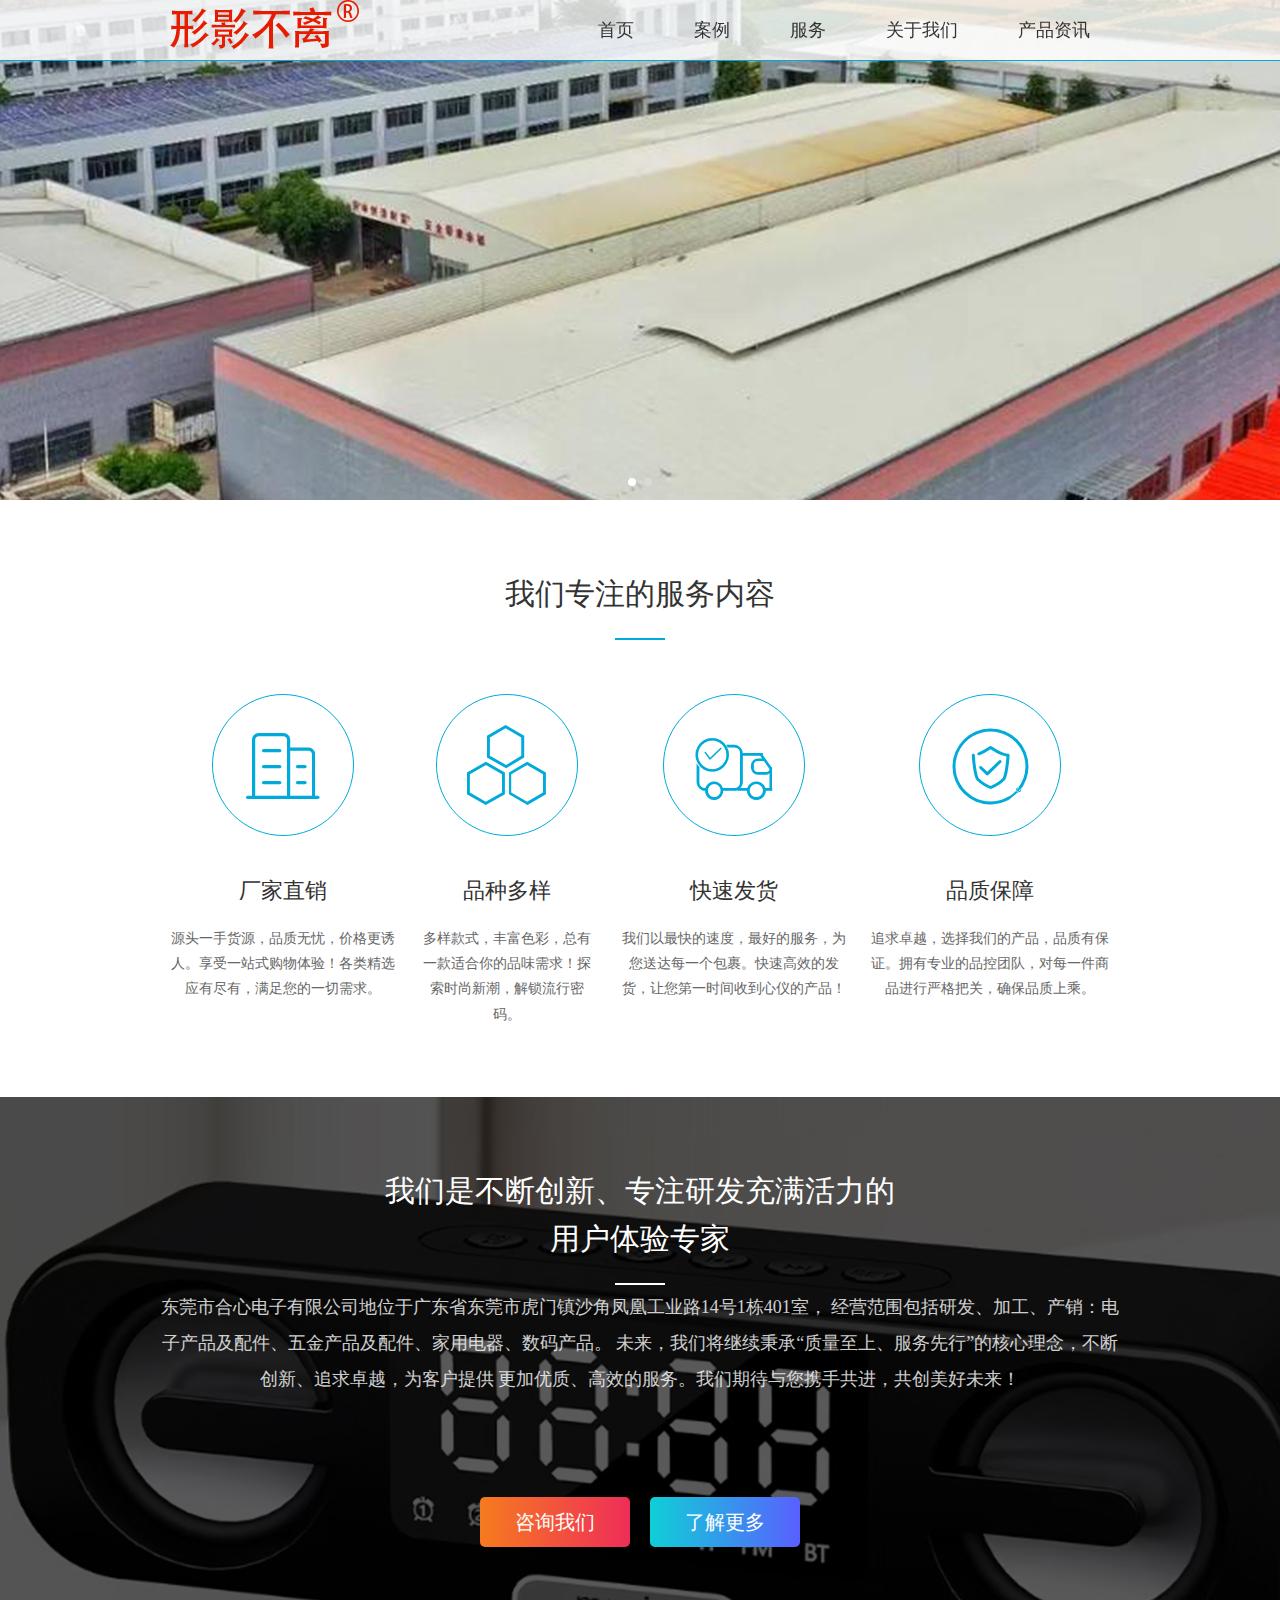
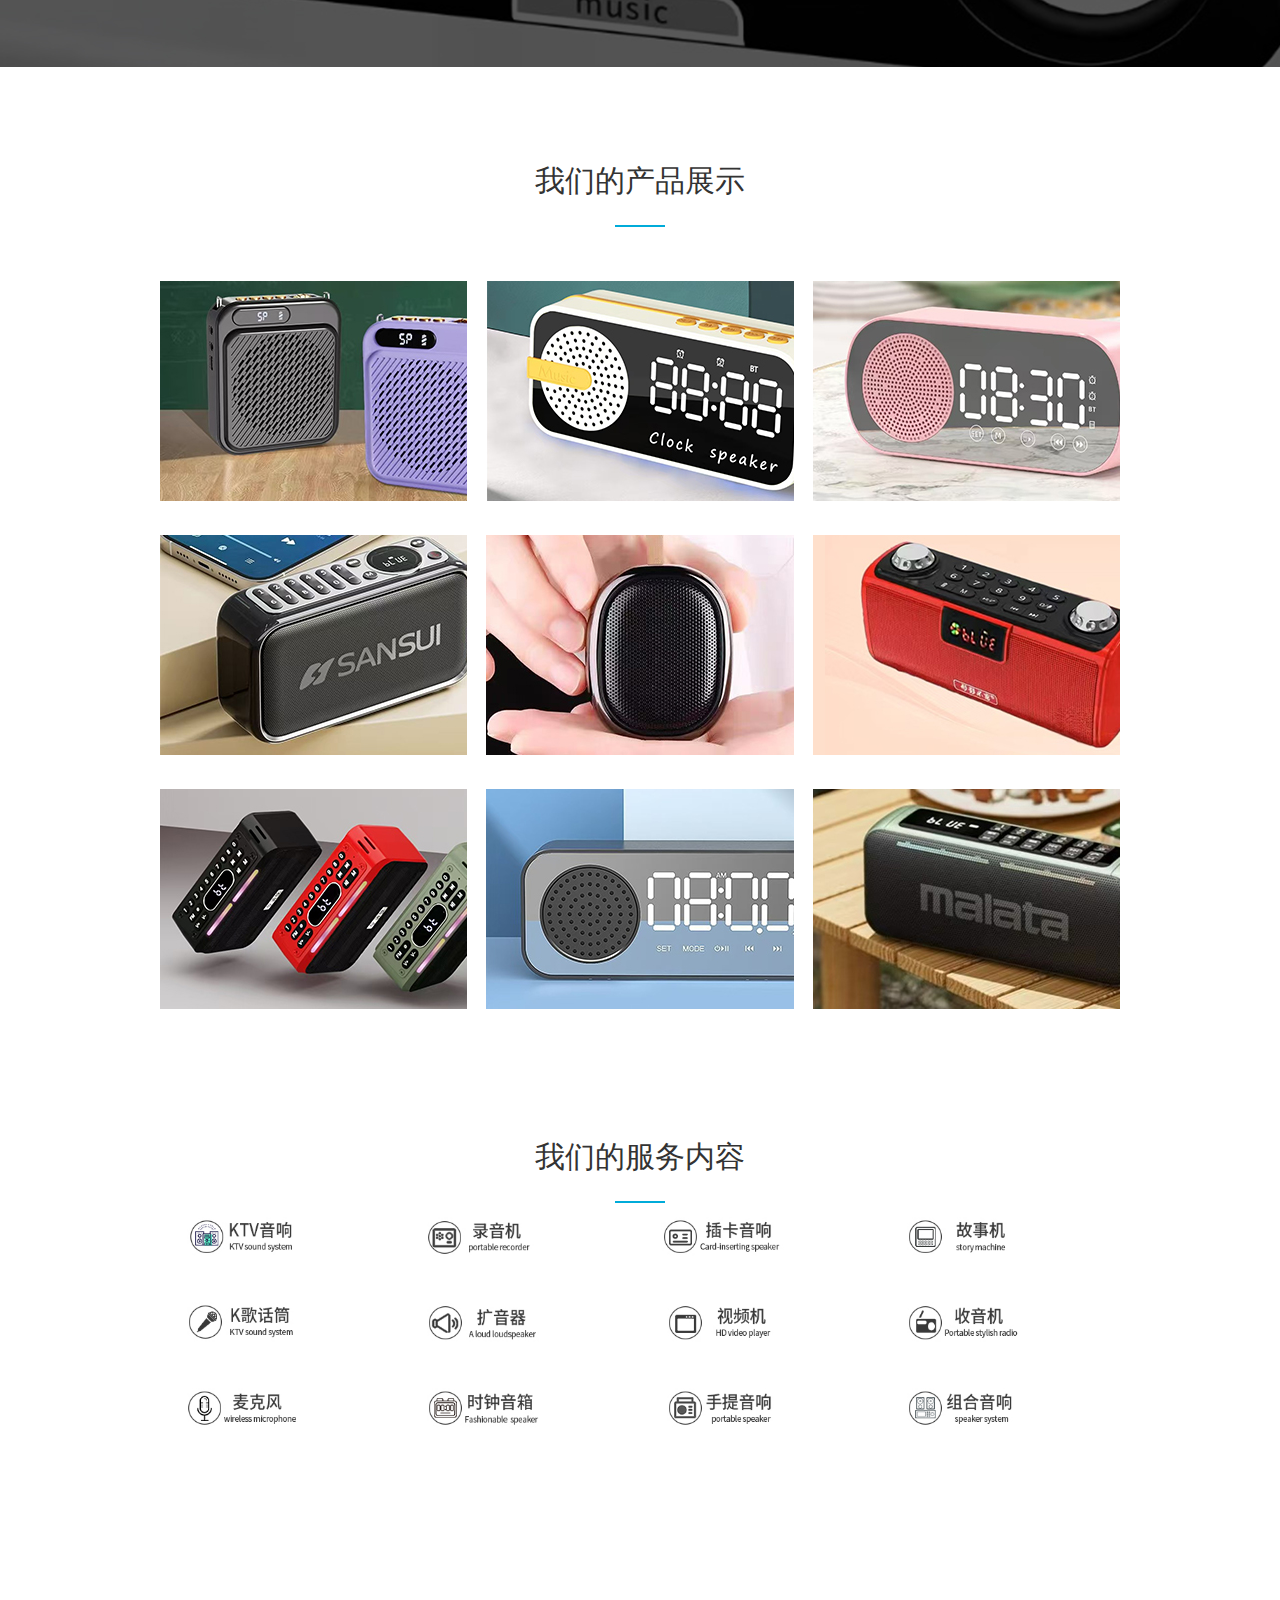
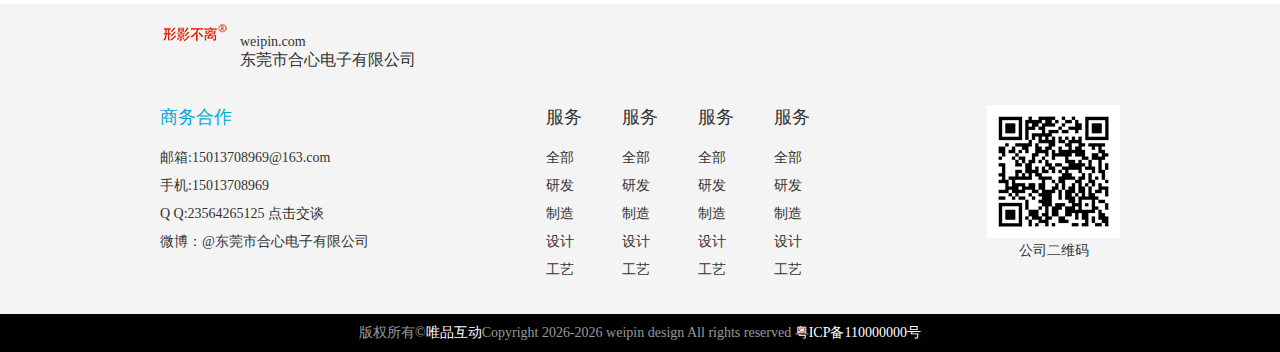
<file: index.html>
<!DOCTYPE html>
<html>
<head>
    <meta charset="UTF-8">
    <meta name="viewport" content="width=device-width, initial-scale=1.0">
    <title>唯品互动网络科技有限公司</title>
    <link rel="stylesheet" href="css/swiper.min.css">
    <link rel="stylesheet" href="fonts/iconfont.css">
    <link rel="stylesheet" href="css/style.css" >
    <script src="js/jquery.min.js"></script>
    <script src="js/swiper.min.js"></script>
    <script src="js/public.js"></script>
</head>
<body>
    <header class="header">
    <div class="pubCon hdCon">
        <a href="#" class="hdLogo">
            <img src="images/1logo.png" alt=""

        </a>
        <nav class="hdNav">
            <ul>
                <li><a href="index.html">首页</a></li>
                <li><a href="#">案例</a></li>
                <li><a href="#">服务</a></li>
                <li><a href="about.html">关于我们</a></li>
                <li><a href="#">产品资讯</a></li>
            </ul>
        </nav>

        <div class="hdMenu">
             <i></i>
             <i></i>
             <i></i>

        </div>

    </div>
    </header>


    <section  class="banner">
            <div class="swiper-container">
                <div class="swiper-wrapper">
                      <div class="swiper-slide">
                        <a href="#" class="big" style="background-image: url(images/11.jpg);"></a>
                        <a href="#" class="small"  style="background-image: url(images/11a.jpg);"></a>
                      </div>
                      <div class="swiper-slide">
                        <a href="#" class="big"  style="background-image: url(images/12.jpg);"></a>
                        <a href="#" class="small"  style="background-image: url(images/12a.jpg);"></a>
                      </div>
    </div>
           <!-- 如果需要分页器 -->
           <div class="swiper-pagination"></div>
        </div>
    </section>
    <script>        
  var bnrSwiper = new Swiper ('.banner .swiper-container', {
  
    loop: true, // 循环模式选项
    // 如果需要分页器
    pagination: {
      el: '.banner .swiper-pagination',
    },
    })        
  </script>

    <script>        
       var bnrSwiper = new Swiper ('.banner .swiper-container', {

         loop: true, // 循环模式选项
    
    // 如果需要分页器
         pagination: {
           el: '.banner .swiper-pagination',
    }
    })        
  </script>
  <section class="service">
    <div class="pubTit serTit">
          <h2>我们专注的服务内容</h2>
          <div class="line"></div>
          </div>

<div class="pubCon serCon">
  <a href="#" class="box">
    <div class="boxIcon">
         <i class="iconfont icon-changjiazhixiao-"></i>   
         </div>
    <h3>厂家直销</h3>
    <p>源头一手货源，品质无忧，价格更诱人。享受一站式购物体验！各类精选应有尽有，满足您的一切需求。</p>
    </a>

     <a href="#" class="box">
    <div class="boxIcon">
    <i class="iconfont icon-jiqunduoyang"></i>
    </div>
    <h3>品种多样</h3>
    <p>多样款式，丰富色彩，总有一款适合你的品味需求！探索时尚新潮，解锁流行密码。</p>
    </a>

     <a href="#" class="box">
    <div class="boxIcon">
     <i class="iconfont icon-wode-daishouhuo"></i>
     </div>
    <h3>快速发货</h3>
    <p>我们以最快的速度，最好的服务，为您送达每一个包裹。快速高效的发货，让您第一时间收到心仪的产品！</p>
    </a>

     <a href="#" class="box">
    <div class="boxIcon">
    <i class="iconfont icon-pinzhibaozhang1"></i>
    </div>
    <h3>品质保障</h3>
    <p>追求卓越，选择我们的产品，品质有保证。拥有专业的品控团队，对每一件商品进行严格把关，确保品质上乘。</p>
    </a>

  </div>

    </section>

    <section class="about">
      <div class="pubTit abtTit">
        <h2>我们是不断创新、专注研发充满活力的<br>用户体验专家</h2>
        <div class="line"</div>
      </div>

        <div class="pubCon abtCon">
           <div class="abtText">
            东莞市合心电子有限公司地位于广东省东莞市虎门镇沙角凤凰工业路14号1栋401室，
            经营范围包括研发、加工、产销：电子产品及配件、五金产品及配件、家用电器、数码产品。
            未来，我们将继续秉承“质量至上、服务先行”的核心理念，不断创新、追求卓越，为客户提供
            更加优质、高效的服务。我们期待与您携手共进，共创美好未来！
            </div>
           <div class="btnGroup">
            <a href="#" class="btn btnLeft">咨询我们</a>
            <a href="#" class="btn btnRit">了解更多</a>
            </div>
        </div>
   </section>


   <section class="case">
        <div class="pubTit">
          <h2>我们的产品展示</h2>
          <div class="line"></div>
        </div>

      <div class="pubCon caseCon">

  
        <a href="#" class="box">
          <img src="images/case1.jpg" alt="">
          <div class="ceng">
            <h3>这是标题文字</h3>
            <div class="line"></div>
            <p>这是该项目的内容介绍这是该项目的内容介绍这是该项目的内容介绍这是该项目的内容介绍</p>
            </div>
         </a>

           <a href="#" class="box">
          <img src="images/case2.jpg" alt="">
          <div class="ceng">
            <h3>这是标题文字</h3>
            <div class="line"></div>
            <p>这是该项目的内容介绍这是该项目的内容介绍</p>
            </div>
         </a>

           <a href="#" class="box">
          <img src="images/case3.jpg" alt="">
          <div class="ceng">
            <h3>这是标题文字</h3>
            <div class="line"></div>
            <p>这是该项目的内容介绍这是该项目的内容介绍</p>
            </div>
         </a>

           <a href="#" class="box">
          <img src="images/case4.jpg" alt="">
          <div class="ceng">
            <h3>这是标题文字</h3>
            <div class="line"></div>
            <p>这是该项目的内容介绍这是该项目的内容介绍</p>
            </div>
         </a>

           <a href="#" class="box">
          <img src="images/case5.jpg" alt="">
          <div class="ceng">
            <h3>这是标题文字</h3>
            <div class="line"></div>
            <p>这是该项目的内容介绍这是该项目的内容介绍</p>
            </div>
         </a>

           <a href="#" class="box">
          <img src="images/case6.jpg" alt="">
          <div class="ceng">
            <h3>这是标题文字</h3>
            <div class="line"></div>
            <p>这是该项目的内容介绍这是该项目的内容介绍</p>
            </div>
         </a>

           <a href="#" class="box">
          <img src="images/case7.jpg" alt="">
          <div class="ceng">
            <h3>这是标题文字</h3>
            <div class="line"></div>
            <p>这是该项目的内容介绍这是该项目的内容介绍</p>
            </div>
         </a>

           <a href="#" class="box">
          <img src="images/case8.jpg" alt="">
          <div class="ceng">
            <h3>这是标题文字</h3>
            <div class="line"></div>
            <p>这是该项目的内容介绍这是该项目的内容介绍</p>
            </div>
         </a>

           <a href="#" class="box">
          <img src="images/case9.jpg" alt="">
          <div class="ceng">
            <h3>这是标题文字</h3>
            <div class="line"></div>
            <p>这是该项目的内容介绍这是该项目的内容介绍</p>
            </div>
         </a>
        </div>
      
    </section>

<section class="client">
   <div class="pubTit">
        <h2>我们的服务内容</h2>
        <div class="line"></div>
   <div>
   <div class="clientCon pubCon">
      <ul>
        <li><img src="images/21.jpg" alt=""></li>
        <li><img src="images/22.jpg" alt=""></li>
        <li><img src="images/23.jpg" alt=""></li>
        <li><img src="images/24.jpg" alt=""></li>
        <li><img src="images/25.jpg" alt=""></li>
        <li><img src="images/26.jpg" alt=""></li>
        <li><img src="images/27.jpg" alt=""></li>
        <li><img src="images/28.jpg" alt=""></li>
        <li><img src="images/29.jpg" alt=""></li>
        <li><img src="images/30.jpg" alt=""></li>
        <li><img src="images/31.jpg" alt=""></li>
        <li><img src="images/32.jpg" alt=""></li> 
      </ul>
    </div>
  </section>

  <footer class="footer">
    <div class="ftMain pubCon">

      <a href="#" class="ftLogo">
         <img src="images/ft_logo.png" alt="">
         <div class="text">
            <p>weipin.com</p>
            <h1>东莞市合心电子有限公司</h1>
          </div>
         </a>

      <div class="ftCon">
          <div class="ftContact">
             <h4>商务合作</h4>
             <p>
               邮箱:15013708969@163.com <br>
               手机:15013708969<br>
               Q Q:23564265125 <a target="_blank" href="tencent://message/?uin=3671208770&
               Menu=yes">点击交谈</a><br>
               微博：@东莞市合心电子有限公司<br>
              </p>
            </div>
        
          <div class="ftLink">
            <div class="box">
               <h4>服务</h4>
               <a href="#">全部</a>
               <a href="#">研发</a>
               <a href="#">制造</a>
               <a href="#">设计</a>
               <a href="#">工艺</a>
            </div>

            <div class="box">
               <h4>服务</h4>
               <a href="#">全部</a>
               <a href="#">研发</a>
               <a href="#">制造</a>
               <a href="#">设计</a>
               <a href="#">工艺</a>
            </div>

              <div class="box">
               <h4>服务</h4>
               <a href="#">全部</a>
               <a href="#">研发</a>
               <a href="#">制造</a>
               <a href="#">设计</a>
               <a href="#">工艺</a>
            </div>

              <div class="box">
               <h4>服务</h4>
               <a href="#">全部</a>
               <a href="#">研发</a>
               <a href="#">制造</a>
               <a href="#">设计</a>
               <a href="#">工艺</a>
            </div>

            
        </div>
         
          <div class="ftEwm">
              <img src="images/erweima.png" alt="">
              <p>公司二维码</p>
           </div>
        </div>
     </div>



    <div class="copyright">
        版权所有&copy;<a href="#">唯品互动</a>Copyright 2026-<span class="year"></span> weipin 
        design All rights reserved  <a href="#" target="_blank">粤ICP备110000000号</a>
      </div>
     </footer>
     <script>
        var year=new Date().getFullYear();
        $(".year").html(year)
     </script>

<!-- 屏幕的遮罩层 -->
 <div class="bodyBg"></div>


</body>
</html>
</file>
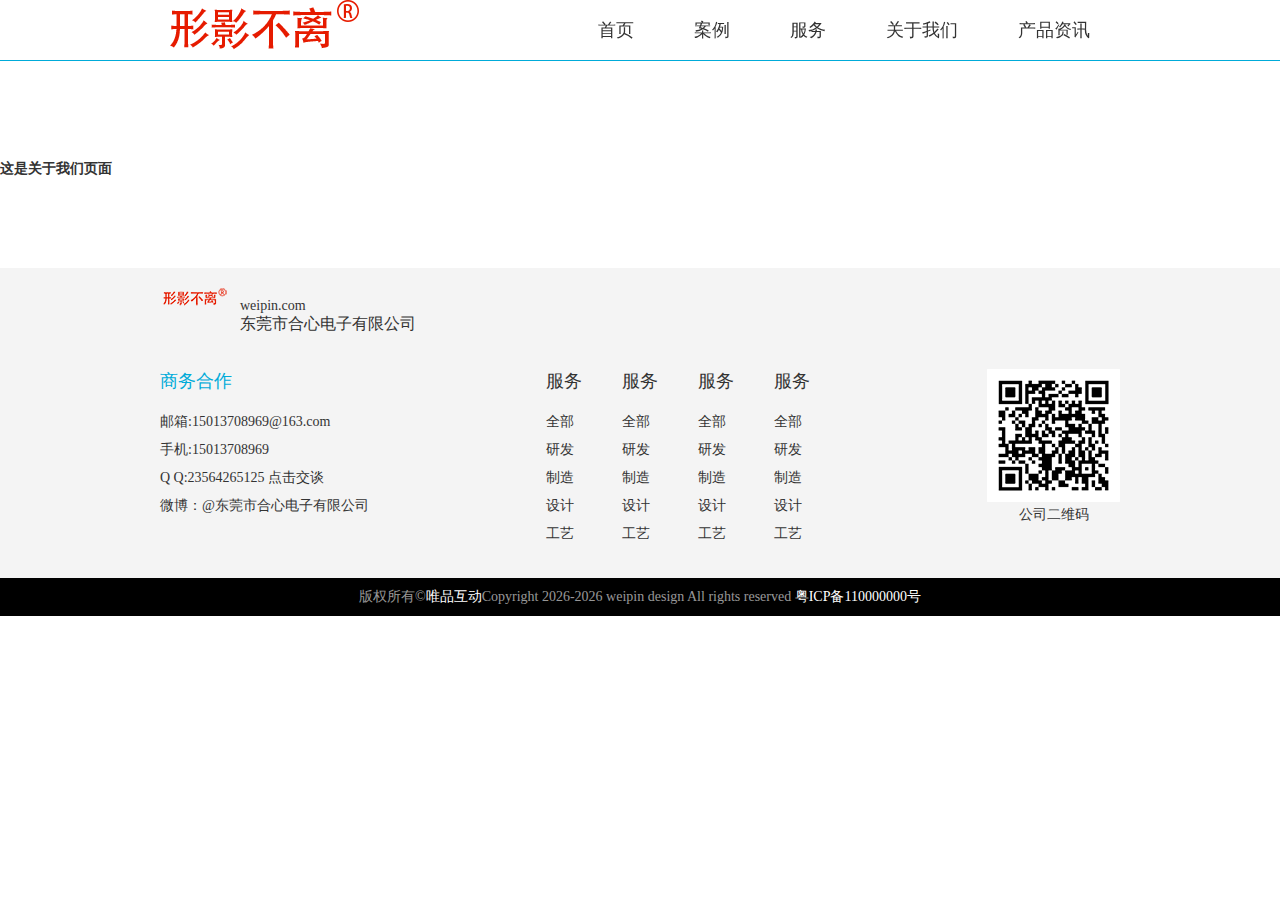
<file: about.html>
<!DOCTYPE html>
<html>
<head>
    <meta charset="UTF-8">
    <meta name="viewport" content="width=device-width, initial-scale=1.0">
    <title>唯品互动网络科技有限公司</title>
    <link rel="stylesheet" href="css/swiper.min.css">
    <link rel="stylesheet" href="fonts/iconfont.css">
    <link rel="stylesheet" href="css/style.css" >
    <script src="js/jquery.min.js"></script>
    <script src="js/swiper.min.js"></script>
    <script src="js/public.js"></script>
</head>
<body>
    <header class="header">
    <div class="pubCon hdCon">
        <a href="#" class="hdLogo">
            <img src="images/1logo.png" alt=""

        </a>
        <nav class="hdNav">
            <ul>
                <li><a href="index.html">首页</a></li>
                <li><a href="#">案例</a></li>
                <li><a href="#">服务</a></li>
                <li><a href="about.html">关于我们</a></li>
                <li><a href="#">产品资讯</a></li>
            </ul>
        </nav>

        <div class="hdMenu">
             <i></i>
             <i></i>
             <i></i>

        </div>

    </div>
    </header>

   <br>
   <br>
   <br>
   <br>
   <br>
   <br>
   <br>
   <br>
   <br>
   <br>
   <h1>这是关于我们页面</h1>


  <footer class="footer">
    <div class="ftMain pubCon">

      <a href="#" class="ftLogo">
         <img src="images/ft_logo.png" alt="">
         <div class="text">
            <p>weipin.com</p>
            <h1>东莞市合心电子有限公司</h1>
          </div>
         </a>

      <div class="ftCon">
          <div class="ftContact">
             <h4>商务合作</h4>
             <p>
               邮箱:15013708969@163.com <br>
               手机:15013708969<br>
               Q Q:23564265125 <a target="_blank" href="tencent://message/?uin=3671208770&
               Menu=yes">点击交谈</a><br>
               微博：@东莞市合心电子有限公司<br>
              </p>
            </div>
        
          <div class="ftLink">
            <div class="box">
               <h4>服务</h4>
               <a href="#">全部</a>
               <a href="#">研发</a>
               <a href="#">制造</a>
               <a href="#">设计</a>
               <a href="#">工艺</a>
            </div>

            <div class="box">
               <h4>服务</h4>
               <a href="#">全部</a>
               <a href="#">研发</a>
               <a href="#">制造</a>
               <a href="#">设计</a>
               <a href="#">工艺</a>
            </div>

              <div class="box">
               <h4>服务</h4>
               <a href="#">全部</a>
               <a href="#">研发</a>
               <a href="#">制造</a>
               <a href="#">设计</a>
               <a href="#">工艺</a>
            </div>

              <div class="box">
               <h4>服务</h4>
               <a href="#">全部</a>
               <a href="#">研发</a>
               <a href="#">制造</a>
               <a href="#">设计</a>
               <a href="#">工艺</a>
            </div>

            
        </div>
         
          <div class="ftEwm">
              <img src="images/erweima.png" alt="">
              <p>公司二维码</p>
           </div>
        </div>
     </div>



    <div class="copyright">
        版权所有&copy;<a href="#">唯品互动</a>Copyright 2026-<span class="year"></span> weipin 
        design All rights reserved  <a href="#" target="_blank">粤ICP备110000000号</a>
      </div>
     </footer>
     <script>
        var year=new Date().getFullYear();
        $(".year").html(year)
     </script>

<!-- 屏幕的遮罩层 -->
 <div class="bodyBg"></div>


</body>
</html>
</file>
<file: fonts/iconfont.css>
@font-face {
  font-family: "iconfont"; /* Project id 5120097 */
  src: url('iconfont.woff2?t=1769700918864') format('woff2'),
       url('iconfont.woff?t=1769700918864') format('woff'),
       url('iconfont.ttf?t=1769700918864') format('truetype');
}

.iconfont {
  font-family: "iconfont" !important;
  font-size: 16px;
  font-style: normal;
  -webkit-font-smoothing: antialiased;
  -moz-osx-font-smoothing: grayscale;
}

.icon-pinzhibaozhang1:before {
  content: "\e61a";
}

.icon-changjiazhixiao-:before {
  content: "\e6a2";
}

.icon-wode-daishouhuo:before {
  content: "\e619";
}

.icon-jiqunduoyang:before {
  content: "\e67e";
}
</file>
<file: css/style.css>
*{padding: 0;margin:0;font-family:"微软雅黑","黑体","宋体";font-size:14px;color:#333;}
a{ text-decoration: none;}
ul,ol{ list-style:none;}
img{ border:none;}
input,textarea{outline:none;}




.pubCon{ width:1200px; margin:0 auto;}
.pubTit{ text-align: center; padding-bottom:60px;}
.pubTit h2{ font-size: 30px; font-weight: 400;padding-bottom:10px;line-height: 1.6em;}
.pubTit .line{width:50px;height: 2px;background:#00abd9;display:inline-block;}

.bodyBg{ position: fixed; top:0; left: 0; width:100%; height: 100%; background: rgba(0,0,0,0.5 );
z-index: 9;display: none;}


/*头部模块*/
.header{height:60px;width:100%; background:rgba(255,255,255,0.8);
    position: fixed;top:0;left:0;z-index:10; border-bottom:1px solid #00abd9}
.hdCon{height:100%;display:flex; justify-content: space-between;align-items:center;}

.hdNav ul{display:flex;height: 60px;}
.hdNav li a{display:block;font-size:18px;padding:0 30px;transition:0.3s;position: relative;
line-height: 60px; }
.hdNav li:hover a,.hdNav li:active a{ color:#00abd9}
.hdNav li a::after{display: block;content: "";width: 6px;height: 6px;background: #00abd9;
border-radius:50%;position: absolute;bottom: 6px;left : calc(50% - 3px);opacity:0;
transition:0.3s;}
.hdNav li:hover a::after,.hdNav li:active a::after{opacity:1;}


.hdMenu{ width: 40px; border:1px solid #aaa; border-radius:3px; cursor:pointer; display: none;}
.hdMenu i{ display: block; width:26px; height: 2px; background:#aaa; margin: 6px auto;}


/*海报模块*/
.banner{height:500px;}
.banner a{display: block;height: 500px;background: no-repeat center;cursor:move;}
.banner a.small{display: none}
.banner .swiper-pagination-bullet{background: #fff;}

/*服务模块*/
.service{ padding:90px 0 50px}
.serCon{ display: flex; text-align:center;}
.serCon .box{ display: block;height:380px;padding:0 30px;
    box-sizing:border-box;}
.serCon .boxIcon{ width: 200px;height: 200px;border: 1px #00abd9 solid; border-radius:50%;
     margin:0 auto; line-height: 200px;transition: 0.3s;}
.serCon .boxIcon  .iconfont{font-size:90px;color:#00abd9; transition: 0.3s; }
.serCon h3{padding:50px 0 25px;font-size: 22px;font-weight: 400; transition: 0.3s;}
.serCon p{line-height: 1.8em;color:#666}
.serCon .box:hover h3{ color: #00abd9;}
.serCon .box:hover .boxIcon{background:#00abd9;}
.serCon .box:hover .boxIcon .iconfont{ color: #fff;}


/* 关于我们的模块 */
.about{ padding:90px 0; background: url(../images/13.jpg) no-repeat center fixed;}
.abtTit h2{color:#fff;}
.abtTit .line{background: #fff;}
.abtText{ font-size: 18px; color:#fff;line-height: 2em;opacity:0.8;text-align:center;
padding:0 70px;}
.btnGroup{width:100%;text-align:center;font-size:0;padding-top: 100px;}

.btnGroup .btn{ display: inline-block;width: 150px;height: 50px;
    background:-webkit-gradient(linear, left top, right top, from(#f67b1f),to(#ef2d58));
    background:-o-linear-gradient(left, #f67b1f,#ef2d58);
    background:linear-gradient(to right, #f67b1f,#ef2d58);
    color:#fff;border-radius: 5px;line-height: 50px;font-size: 20px;margin:0 10px;
    transition: 0.3s;}
.btnGroup .btnRit{background: -webkit-gradient(linear,left top, right top,from(#0fcfd7),to 
    (#5960ff));background: -o-linear-gradient(left,#0fcfd7,#5960ff);background: linear-gradient(to 
    right,#0fcfd7,#5960ff);}

.btnGroup .btn:hover{ -webkit-transform: scale(1.05); -ms-transform: scale(1.05); transform: scale
    (1.05);}


/*案例展示*/
.case{ padding: 90px 0;}
.caseCon{ display: flex; justify-content: space-between; flex-wrap: wrap;}
.caseCon .box{display:block;width:32%;margin-bottom:30px;position: relative;perspective:600px;
overflow: hidden;}
.caseCon .pic{ width:100%; display: block;}
.caseCon .ceng{ display: block; width:100%; height:100%; background: rgba(0,0,0,0.8); color:#fff;
position: absolute; top:0; left: 0; display: flex;align-items: center; justify-content: center;
padding:0 30px; box-sizing: border-box; flex-direction: column; transform: rotateX(110deg); 
transform-origin: bottom; transition: 0.3s;}
.caseCon .ceng h3{ color:#fff; font-size:20px; font-weight: 400;}
.caseCon .ceng .line{width:30px; height: 1px; background: #fff; margin: 10px 0 20px;}
.caseCon .ceng p{ color:#fff; opacity: 0.6; text-align:center;line-height: 1.8em;}
.caseCon .box:hover .ceng{ transform: rotateX(0);}

/*客户列表*/
.clientCon ul{ overflow: hidden;}
.clientCon li{ float:left; width:200px; padding:10px; box-sizing:border-box;}
.clientCon li img{ width:100%}


/*底部模块*/
.footer{margin-top:90px; background: #f4f4f4;}
.ftMain{  min-height: 100px;padding-top:20px;}
.ftLogo{    display: inline-block; }
.ftLogo img{float:left;}
.ftLogo .text{ float: left;padding-top:10px;padding-left: 10px;}
.ftLogo .text h1{ font-size:16px; font-weight: 400;}


.ftCon{ display: flex; justify-content: space-between; padding:30px 0}
.ftCon h4{ font-size:18px;font-weight: 400; padding-bottom:15px;}
.ftLink{display: flex;}
.ftLink .box{ padding: 0 20px;}
.ftLink a{ display: block; line-height: 2em;}
.ftLink a:hover{color:#00abd9}

.ftContact h4{ color:#00abd9}
.ftContact p{ line-height: 2em;}

.ftEwm{text-align:center;}


.copyright{ background: #000; color:rgba(255,255,255,0.6); padding:10px 0; text-align: center;}
.copyright span{ color:rgba(255,255,255,0.6)}
.copyright a{ color:#fff;}


/*手机和平板端*/
@media(max-width:992px){
.pubCon{ width:100%; padding: 0 20px; box-sizing: border-box;}
.pubTit{ padding-bottom: 40px;}
.pubTit h2{ font-size:28px; }
.pubTit .line{width:40px;}


/*头部模块*/
.hdNav{ display: none; position:absolute; top:61px;left:0; width:100%; }
.hdNav ul{ height: auto; flex-direction: column; text-align: center;}
.hdNav li a{ line-height: 50px; background: rgba(255,255,255,0.9); border-bottom:1px solid #e8e8e8}
.hdMenu{  display: block;}
.hdMenu i{transform-origin: left; transition: 0.3s;}
.hdMenu.active i:nth-child(1){ transform: rotate(30deg); width:33px;}
.hdMenu.active i:nth-child(2){ opacity: 0;}
.hdMenu.active i:nth-child(3){ transform: rotate(-30deg);width:33px;}


/*海报模块*/
.banner{height:681px;}
.banner a{ height: 681px; background-size:cover}
.banner a.small{display: block}
.banner a.big{ display: none}


/*服务模块*/
.service{ padding:60px 0 }
.serCon{flex-wrap: wrap;}
.serCon .box{ height:auto;width: 50%;margin-bottom: 30px; padding: 0 10px;}
.serCon .boxIcon{ width: 120px;height: 120px; line-height: 120px;}
.serCon .boxIcon  .iconfont{font-size:60px; }
.serCon h3{padding:30px 0 15px;font-size: 20px;}


/* 关于我们的模块 */
.about{ padding:50px 0; background-attachment: scroll;}
.abtTit{padding: 0 20px; box-sizing: border-box;}
.abtTit br{ display: none;}
.abtText{ padding:0;}
.btnGroup{padding-top: 60px;}
.btnGroup .btn{ width: 60%;height: 50px;margin-bottom: 20px;}


/*案例展示*/
.case{ padding:50px 0;}
.caseCon .box{width:100%;margin-bottom:20px;}
.caseCon .box:last-child{ display: none;}
.caseCon .ceng{ display: none; }


/*客户列表*/
.clientCon li{width:33.33%; }


/*底部模块*/
.footer{margin-top:50px; }
.ftMain{ padding-top:20px;}



.ftCon{ display: flex; flex-direction:column; position: relative; }
.ftLink{display: flex;margin-top: 30px;justify-content: space-between;}
.ftLink .box{ padding: 0 20px 0 0;}
.ftEwm{position:absolute;right: 20px;top:3px}

}


/*小屏幕显示器*/
@media(min-width:992px){
.pubCon{ width:960px;}
.pubTit{ padding-bottom: 50px;}
.pubTit h2{ font-size:30px;}

/*服务模块*/
.service{ padding:70px 0 }
.serCon .box{ padding:0 10px; height: auto;}
.serCon .boxIcon{ width: 140px;height: 140px; line-height: 140px;}
.serCon .boxIcon  .iconfont{font-size:80px; }
.serCon h3{padding:40px 0 20px; }

/* 关于我们的模块 */
.about{ padding:70px 0; background-attachment: scroll;}
.abtText{ padding:0px; }

/*客户列表*/
.clientCon li{ width:25%;}

}


/*大屏显示器*/
@media(min-width:1300px){
.pubCon{ width:1200px;}
.pubTit{ padding-bottom: 60px;}
.pubTit h2{ font-size:32px;}

/*服务模块*/
.service{ padding:90px 0 50px}
.serCon .box{ height:380px;padding:0 30px;
.serCon .boxIcon{ width: 200px;height: 200px; line-height: 200px;}
.serCon .boxIcon  .iconfont{font-size:90px;}
.serCon h3{padding:50px 0 25px;}


/* 关于我们的模块 */
.about{ padding:90px 0; background-attachment: fixed;}
.abtText{ padding:0px 70px; }

/*客户列表*/
.clientCon li{ width:16.6%;}
}


    
}
</file>
